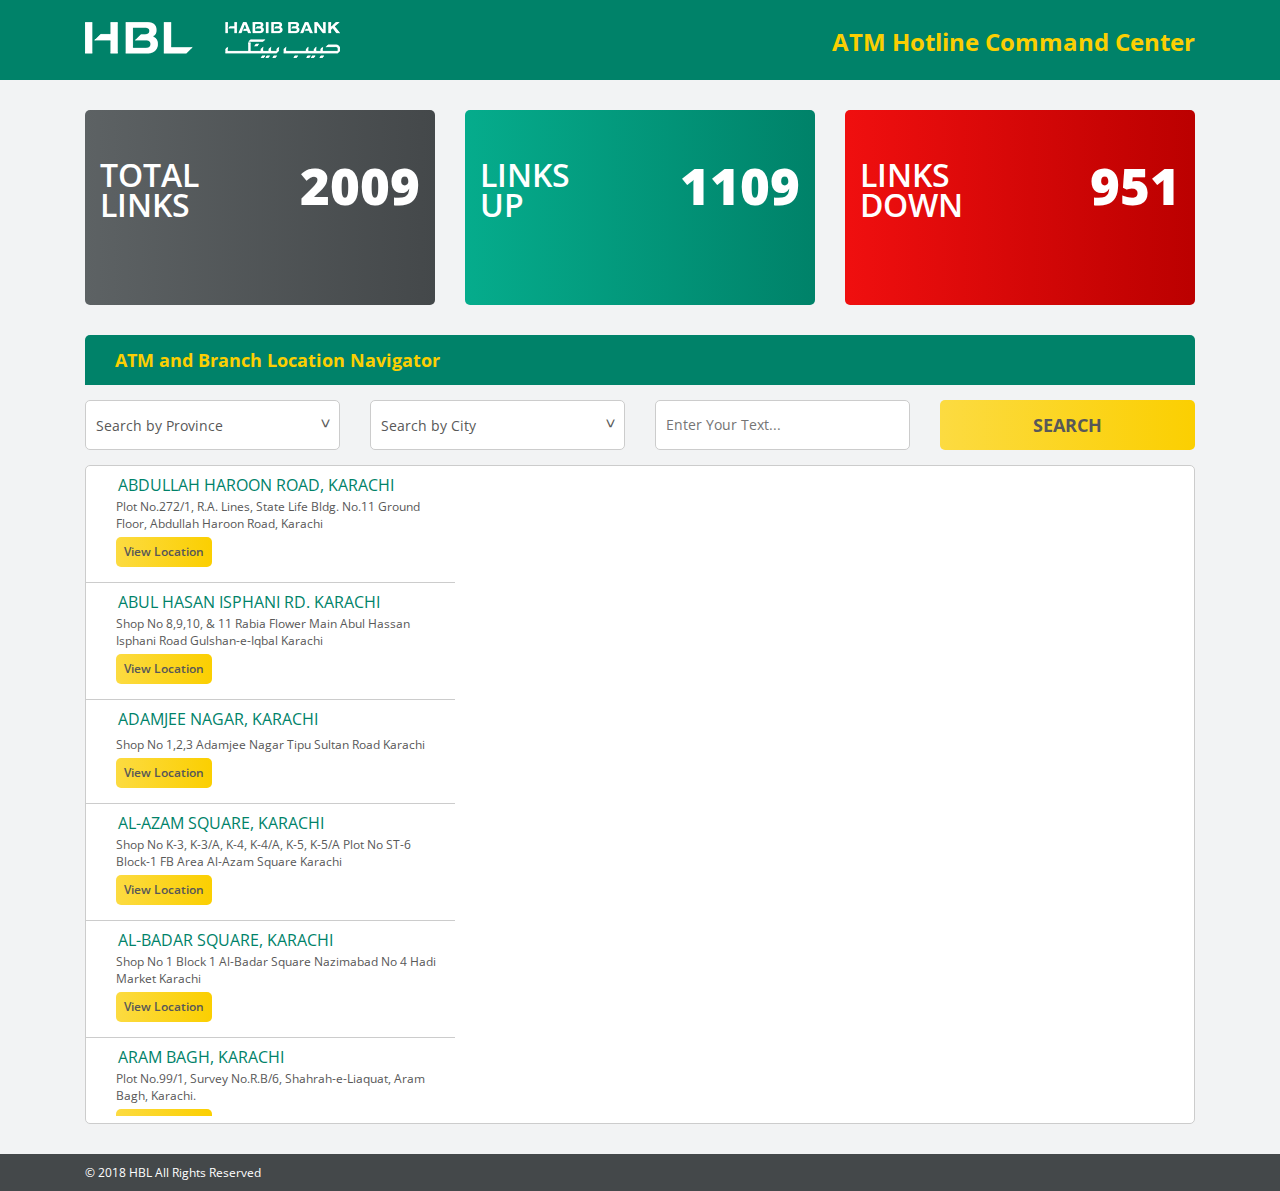
<file: index.html>
<!doctype html>
<html>
<head>
<meta charset="utf-8">
<meta name="viewport" content="width=device-width, initial-scale=1.0">
<title>ATM Hotline Command Center</title>
<link href="css/style.css" rel="stylesheet" type="text/css">
<link href="css/bootstrap.min.css" rel="stylesheet" type="text/css">
<link href="https://fonts.googleapis.com/css?family=Open+Sans:300,300i,400,400i,600,600i,700,700i,800,800i" rel="stylesheet">
<link rel="stylesheet" href="https://use.fontawesome.com/releases/v5.5.0/css/all.css" integrity="sha384-B4dIYHKNBt8Bc12p+WXckhzcICo0wtJAoU8YZTY5qE0Id1GSseTk6S+L3BlXeVIU" crossorigin="anonymous">
<script src="https://ajax.googleapis.com/ajax/libs/jquery/3.3.1/jquery.min.js"></script>
<script src="js/bootstrap.min.js"></script>
 
</head>

<body>
	<div id="wrapper">
		<header class="header-main">
			<div class="container">
				<div class="header-sub">
					<div class="row">
						<div class="col-md-6">
							<div class="main-logo">
								<a href="#">
									<img src="images/hblmain-logo.png" alt="HBL">
								</a>
							</div>
						</div>
						<div class="col-md-6">
							<div class="top-text">
								<p>ATM Hotline Command Center</p>	
							</div>
						</div>
					</div>
				</div>
			</div>
		</header>
		
		<section>
			<div class="container">
				<div class="links-main">
					<div class="row">
						<div class="col-md-4">
							<button class="main-btn link-box total-links">
								<i class="fas fa-globe-asia"></i>
								<span class="links-txt1">Total<br>
	links</span>
								<span class="links-txt2">2009</span>
							</button>
						</div>
						<div class="col-md-4">
							<button class="main-btn link-box links-up">
								<i class="fas fa-thumbs-up"></i>
								<span class="links-txt1">Links<br>
	Up</span>
								<span class="links-txt2">1109</span>
							</button>
						</div>
						<div class="col-md-4">
							<button class="main-btn link-box links-down">
								<i class="fas fa-thumbs-down"></i>
								<span class="links-txt1">Links<br>
	Down</span>
								<span class="links-txt2">951</span>
							</button>
						</div>
					</div>
				</div>
			</div>
		</section>
		
		<section class="location-main">
			<div class="container">
				<h1><i class="fas fa-map-marker-alt"></i>ATM and Branch Location Navigator</h1>
			</div>
			
			<div class="container">
				<div class="search-main">
					<div class="row">
						<div class="col-md-3">
							<label class="dropdown">
								<select>
									<option>Search by Province</option>
									<option>Dropdown Item 1</option>
									<option>Dropdown Item 2</option>
									<option>Dropdown Item 3</option>
									<option>Dropdown Item 4</option>
								</select>
							</label>										
						</div>
						<div class="col-md-3">
							<label class="dropdown">
								<select>
									<option>Search by City</option>
									<option>Dropdown Item 1</option>
									<option>Dropdown Item 2</option>
									<option>Dropdown Item 3</option>
									<option>Dropdown Item 4</option>
								</select>
							</label>										
						</div>
						<div class="col-md-3">
							<input type="text" placeholder="Enter Your Text...">
						</div>
						<div class="col-md-3">
							<button>Search</button>
						</div>
					</div>
				</div>
			</div>
		</section>
		
		<section>
			<div class="container">
				<div class="navigator-main">
					<div class="row no-gutters ">
						<div class="col-md-4">
							<div class="atm-loc-main">
								<div class="atm-loc">
									<i class="fas fa-map-marker-alt"></i>
									<h2>ABDULLAH HAROON ROAD, KARACHI</h2>
									<p>Plot No.272/1, R.A. Lines, State Life Bldg. No.11 Ground Floor, Abdullah Haroon Road, Karachi</p>
									<a href="#">View Location</a>
								</div>
								<div class="atm-loc">
									<i class="fas fa-map-marker-alt"></i>
									<h2>ABUL HASAN ISPHANI RD. KARACHI</h2>
									<p>Shop No 8,9,10, & 11 Rabia Flower Main Abul Hassan Isphani Road Gulshan-e-Iqbal Karachi</p>
									<a href="#">View Location</a>
								</div>
								<div class="atm-loc">
									<i class="fas fa-map-marker-alt"></i>
									<h2>ADAMJEE NAGAR, KARACHI</h2>
									<p>Shop No 1,2,3 Adamjee Nagar Tipu Sultan Road Karachi</p>
									<a href="#">View Location</a>
								</div>
								<div class="atm-loc">
									<i class="fas fa-map-marker-alt"></i>
									<h2>AL-AZAM SQUARE, KARACHI</h2>
									<p>Shop No K-3, K-3/A, K-4, K-4/A, K-5, K-5/A Plot No ST-6 Block-1 FB Area Al-Azam Square Karachi</p>
									<a href="#">View Location</a>
								</div>
								<div class="atm-loc">
									<i class="fas fa-map-marker-alt"></i>
									<h2>AL-BADAR SQUARE, KARACHI</h2>
									<p>Shop No 1 Block 1 Al-Badar Square Nazimabad No 4 Hadi Market Karachi</p>
									<a href="#">View Location</a>
								</div>
								<div class="atm-loc">
									<i class="fas fa-map-marker-alt"></i>
									<h2>ARAM BAGH, KARACHI</h2>
									<p>Plot No.99/1, Survey No.R.B/6, Shahrah-e-Liaquat, Aram Bagh, Karachi.</p>
									<a href="#">View Location</a>
								</div>
							</div>
						</div>
						<div class="col-md-8 ">
							<div class="map-main">
								<iframe src="https://www.google.com/maps/embed?pb=!1m18!1m12!1m3!1d3620.4067657488567!2d67.00337421494068!3d24.849953284058973!2m3!1f0!2f0!3f0!3m2!1i1024!2i768!4f13.1!3m3!1m2!1s0x3eb33e06c7f1aecb%3A0xf07d923031abf444!2sHBL+Plaza!5e0!3m2!1sen!2s!4v1542626378783" width="100%" height="650" frameborder="0" style="border:0" allowfullscreen></iframe>
							</div>
						</div>
					</div>
				</div>
			</div>
		</section>
		
		<footer class="footer-main">
			<div class="container">
				<p>© 2018 HBL All Rights Reserved</p>
			</div>			
		</footer>


	</div>
</body>
</html>
</file>
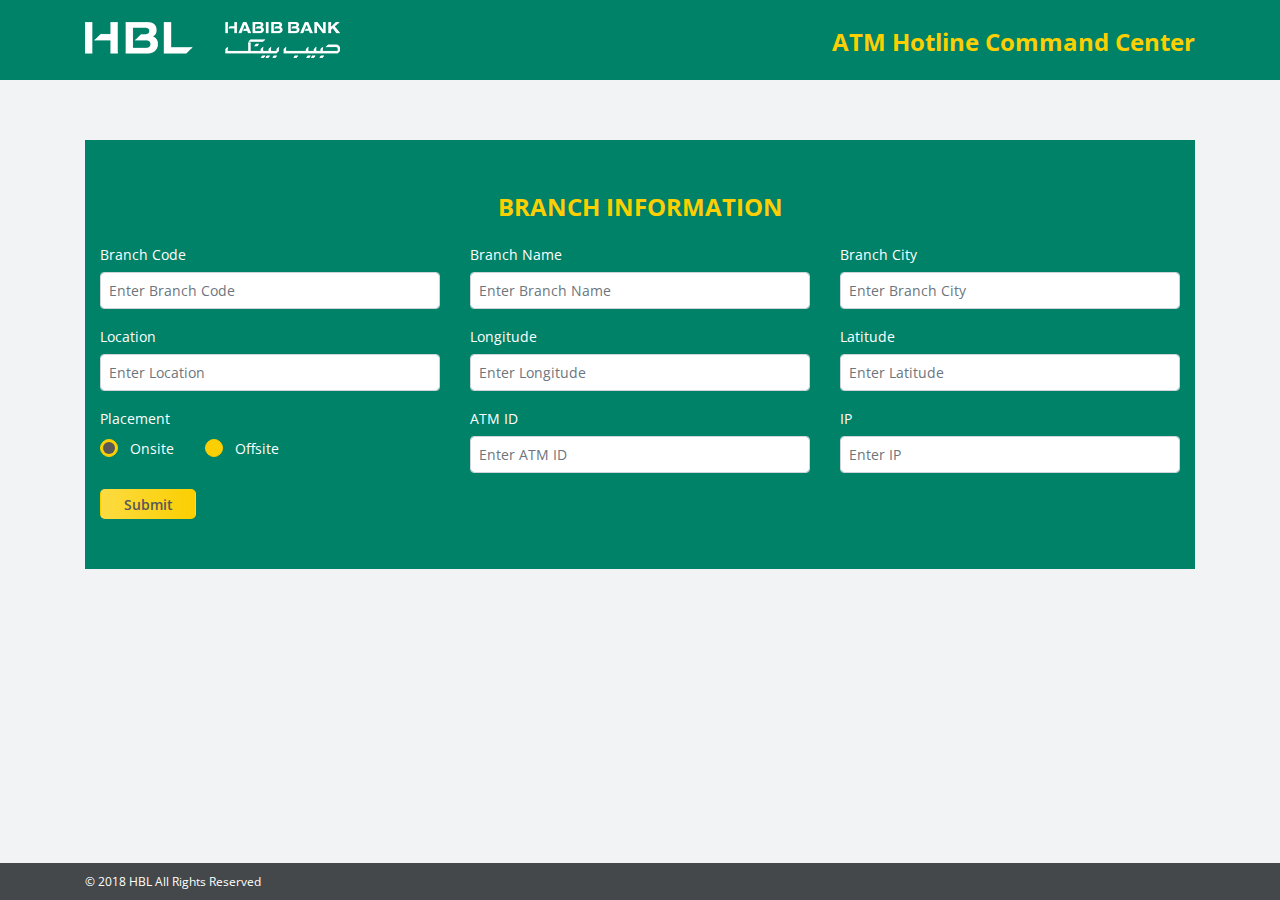
<file: branch-form.html>
<!doctype html>
<html>
<head>
<meta charset="utf-8">
<meta name="viewport" content="width=device-width, initial-scale=1.0">
<title>ATM Hotline Command Center</title>
<link href="css/style.css" rel="stylesheet" type="text/css">
<link href="css/bootstrap.min.css" rel="stylesheet" type="text/css">
<link href="https://fonts.googleapis.com/css?family=Open+Sans:300,300i,400,400i,600,600i,700,700i,800,800i" rel="stylesheet">
<link rel="stylesheet" href="https://use.fontawesome.com/releases/v5.5.0/css/all.css" integrity="sha384-B4dIYHKNBt8Bc12p+WXckhzcICo0wtJAoU8YZTY5qE0Id1GSseTk6S+L3BlXeVIU" crossorigin="anonymous">
<script src="https://ajax.googleapis.com/ajax/libs/jquery/3.3.1/jquery.min.js"></script>
<script src="js/bootstrap.min.js"></script>
 
</head>

<body>
	<div id="wrapper">
		<header class="header-main">
			<div class="container">
				<div class="header-sub">
					<div class="row">
						<div class="col-md-6">
							<div class="main-logo">
								<a href="#">
									<img src="images/hblmain-logo.png" alt="HBL">
								</a>
							</div>
						</div>
						<div class="col-md-6">
							<div class="top-text">
								<p>ATM Hotline Command Center</p>	
							</div>
						</div>
					</div>
				</div>
			</div>
		</header>
		
		<section>
			<div class="container">
				<div class="login-wrap">
					<div class="container">
						<div class="row">
							<div class="col-md-12 login-area">
								<h2 class="text-center">Branch Information</h2>
								<form class="login-form">
									<div class="row">
										<div class="form-group col-md-4">
											<label for="exampleInputBranchCode">Branch Code</label>
											<input type="text" class="form-control" placeholder="Enter Branch Code">
										</div>

										<div class="form-group col-md-4">
											<label for="exampleInputBranchName">Branch Name</label>
											<input type="text" class="form-control" placeholder="Enter Branch Name">
										</div>

										<div class="form-group col-md-4">
											<label for="exampleInputBranchCity">Branch City</label>
											<input type="text" class="form-control" placeholder="Enter Branch City">
										</div>
									</div>
									
									<div class="row">
										<div class="form-group col-md-4">
											<label for="exampleInputLocation">Location</label>
											<input type="text" class="form-control" placeholder="Enter Location">
										</div>

										<div class="form-group col-md-4">
											<label for="exampleInputLongitude">Longitude</label>
											<input type="text" class="form-control" placeholder="Enter Longitude">
										</div>

										<div class="form-group col-md-4">
											<label for="exampleInputLatitude">Latitude</label>
											<input type="text" class="form-control" placeholder="Enter Latitude">
										</div>
									</div>
									
									<div class="row">
										<div class="form-group col-md-4">
											<label class="labeltext">Placement</label><br>
											<div class="form-check-inline">
												<label class="customradio">
													<span class="radiotextsty">Onsite</span>
													<input type="radio" checked="checked" name="radio">
													<span class="checkmark"></span>
												</label>        
												<label class="customradio">
													<span class="radiotextsty">Offsite</span>
													<input type="radio" name="radio">
													<span class="checkmark"></span>
												</label>
											</div>
										</div>

										<div class="form-group col-md-4">
											<label for="exampleInputATMID">ATM ID</label>
											<input type="text" class="form-control" placeholder="Enter ATM ID">
										</div>

										<div class="form-group col-md-4">
											<label for="exampleInputIP">IP</label>
											<input type="text" class="form-control" placeholder="Enter IP">
										</div>
									</div>
									
									<div class="row">
										<div class="col-md-4">
											<button type="submit" class="btn btn-login float right">Submit</button>
										</div>										
									</div>
									
								
								</form>
							</div>

						</div>
					</div>
				</div>
			</div>
		</section>
		
		
		<footer class="footer-main fixed-bottom">
			<div class="container">
				<p>© 2018 HBL All Rights Reserved</p>
			</div>			
		</footer>


	</div>
</body>
</html>
</file>
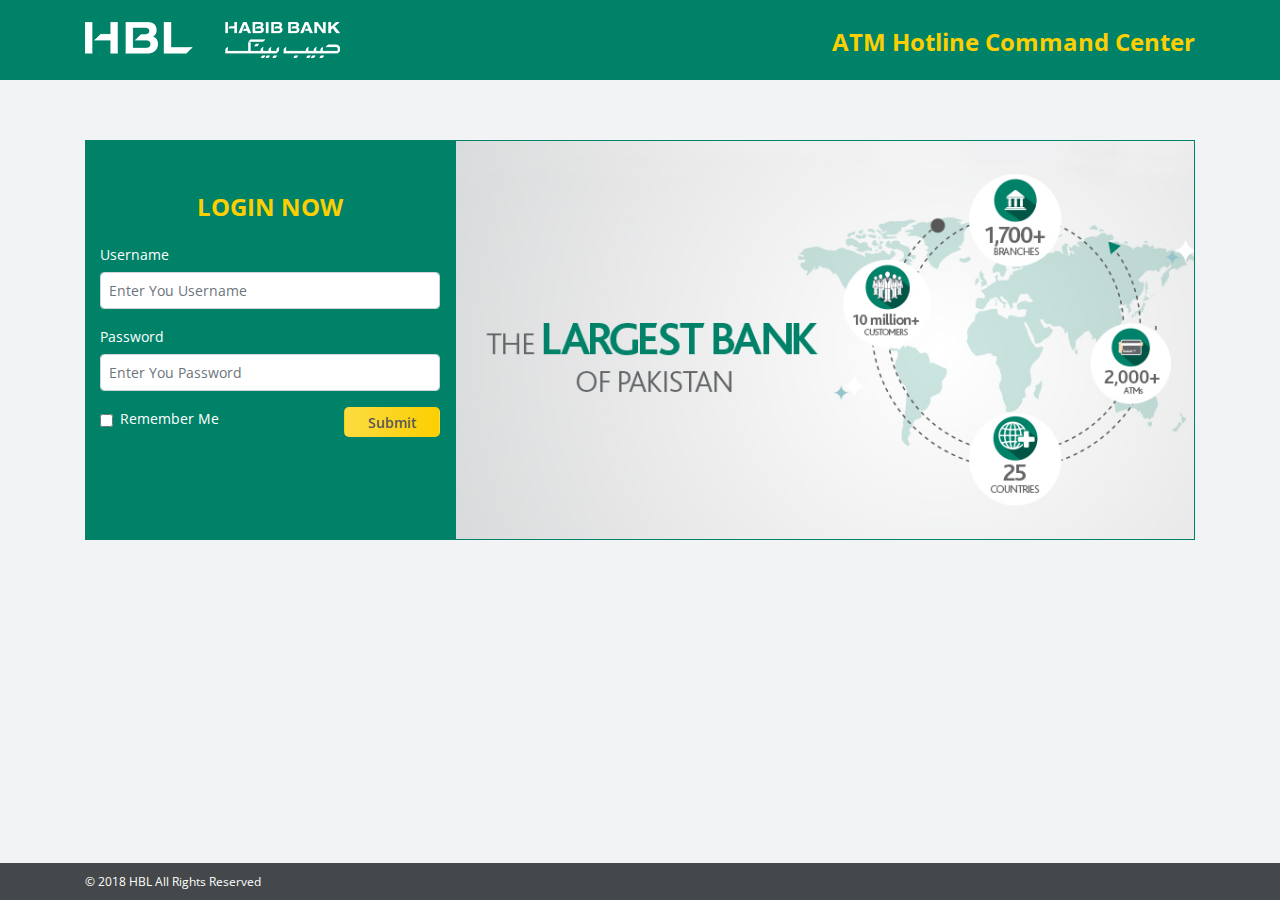
<file: login.html>
<!doctype html>
<html>
<head>
<meta charset="utf-8">
<meta name="viewport" content="width=device-width, initial-scale=1.0">
<title>ATM Hotline Command Center</title>
<link href="css/style.css" rel="stylesheet" type="text/css">
<link href="css/bootstrap.min.css" rel="stylesheet" type="text/css">
<link href="https://fonts.googleapis.com/css?family=Open+Sans:300,300i,400,400i,600,600i,700,700i,800,800i" rel="stylesheet">
<link rel="stylesheet" href="https://use.fontawesome.com/releases/v5.5.0/css/all.css" integrity="sha384-B4dIYHKNBt8Bc12p+WXckhzcICo0wtJAoU8YZTY5qE0Id1GSseTk6S+L3BlXeVIU" crossorigin="anonymous">
<script src="https://ajax.googleapis.com/ajax/libs/jquery/3.3.1/jquery.min.js"></script>
<script src="js/bootstrap.min.js"></script>
 
</head>

<body>
	<div id="wrapper">
		<header class="header-main">
			<div class="container">
				<div class="header-sub">
					<div class="row">
						<div class="col-md-6">
							<div class="main-logo">
								<a href="#">
									<img src="images/hblmain-logo.png" alt="HBL">
								</a>
							</div>
						</div>
						<div class="col-md-6">
							<div class="top-text">
								<p>ATM Hotline Command Center</p>	
							</div>
						</div>
					</div>
				</div>
			</div>
		</header>
		
		<section>
			<div class="container">
				<div class="login-wrap">
					<div class="container">
						<div class="row">
							<div class="col-md-4 login-area">
								<h2 class="text-center">Login Now</h2>
								<form class="login-form">
									<div class="form-group">
										<label for="exampleInputEmail1">Username</label>
										<input type="text" class="form-control" placeholder="Enter You Username">
									</div>

									<div class="form-group">
										<label for="exampleInputPassword1">Password</label>
										<input type="password" class="form-control" placeholder="Enter You Password">
									</div>

									<div class="form-check">
										<label class="form-check-label">
										<input type="checkbox" class="form-check-input">
										Remember Me
										</label>
										<button type="submit" class="btn btn-login float-right">Submit</button>
									</div>
								</form>
							</div>

							<div class="col-md-8 banner-sec">

							</div>
						</div>
					</div>
				</div>
			</div>
		</section>
		
		
		<footer class="footer-main fixed-bottom">
			<div class="container">
				<p>© 2018 HBL All Rights Reserved</p>
			</div>			
		</footer>


	</div>
</body>
</html>
</file>
<file: css/style.css>
@charset "utf-8";
/* CSS Document */

body {
	background: #f2f3f4 !important;
	margin: 0px;
	padding: 0px;
}
#wrapper	{
	margin: 0px;
	padding: 0px;
}
.header-main	{
	margin: 0px;
	padding: 0px;
	background: #008269;
}
.header-sub	{
	margin: 0px;
	padding: 0px;
}
.main-logo	{
	margin: 22px 0;
	padding: 0px;
}
.main-logo a	{
	margin: 0px;
	padding: 0px;
}
.main-logo a img	{
	margin: 0px;
	padding: 0px;
}
.top-text	{
	margin: 0px;
	padding: 0px;
}
.top-text p	{
	margin: 25px 0 0 0;
	padding: 0px;
	color: #fbcf02;
	text-align: right;
	font: bold 24px 'Open Sans', sans-serif;
}
.links-main	{
	margin: 0px;
}
.main-btn	{
	width: 100%;
	background: none;
	border: 0px;
	padding: 0px;
}
.link-box	{
	margin: 30px 0 0 0;
}
.total-links	{
	background: linear-gradient(-90deg, #44484a, #5d6264 );
	-moz-border-radius: 5px;
	-ms-border-radius: 5px;
	-webkit-border-radius: 5px;
	border-radius: 5px;
	color: #fff;
	position: relative;
	text-align: left;
}
.total-links i	{
	color:  #000;
	opacity: 0.1;
	font-size: 130px;
	margin: 10px 0 10px 10px;
}
.total-links:hover	{
	background: linear-gradient(-90deg, #fbcf01, #fcdb41 );
}
.links-up	{
	background: linear-gradient(-90deg, #008269, #05ac8c );
	-moz-border-radius: 5px;
	-ms-border-radius: 5px;
	-webkit-border-radius: 5px;
	border-radius: 5px;
	color: #fff;
	position: relative;
	text-align: left;
}
.links-up i	{
	color:  #000;
	opacity: 0.1;
	font-size: 130px;
	margin: 10px 0 10px 10px;
}
.links-up:hover	{
	background: linear-gradient(-90deg, #fbcf01, #fcdb41 );
}
.links-down	{
	background: linear-gradient(-90deg, #bb0000, #f00f0f );
	-moz-border-radius: 5px;
	-ms-border-radius: 5px;
	-webkit-border-radius: 5px;
	border-radius: 5px;
	color: #fff;
	position: relative;
	text-align: left;
}
.links-down i	{
	color:  #000;
	opacity: 0.1;
	font-size: 130px;
	margin: 10px 0 10px 10px;

}
.links-down:hover	{
	background: linear-gradient(-90deg, #fbcf01, #fcdb41 );
}
.links-txt1	{
	margin: 0px;
	position: absolute;
	left: 15px;
	top: 50px;
	text-transform: uppercase;
	font: 600 2.5vw/30px 'Open Sans', sans-serif;
}
.links-txt2	{
	margin: 0px;
	position: absolute;
	right: 15px;
	font: 800 4vw/150px 'Open Sans', sans-serif;
}
.location-main	{
	margin: 30px 0 0 0;
	padding: 0px;
}
.location-main h1	{
	margin: 0px;
	padding: 13px 20px;
	background: #008269;
	color: #fbcf02;
	font: bold 18px 'Open Sans', sans-serif;
	-moz-border-top-right-radius: 5px;
	-ms-border-top-right-radius: 5px;
	-webkit-border-top-right-radius: 5px;
	border-top-right-radius: 5px;
	-moz-border-top-left-radius: 5px;
	-ms-border-top-left-radius: 5px;
	-webkit-border-top-left-radius: 5px;
	border-top-left-radius: 5px;
}
.location-main h1 i	{
	margin: 0 10px 0 0;
	padding: 0px;
	color: #fbcf02;
	font-size: 18px;
}
.search-main label.dropdown select {
	padding: 10px;
	background: #fff;
	color: #585858;
	border: 1px solid #cccccc;
	border-radius: 5px;
	display: inline-block;
	-webkit-appearance: none;
	-moz-appearance: none;
	appearance: none;
	cursor: pointer;
	outline: none;
	font: 14px/30px 'Open Sans', sans-serif;
	width: 100%;
	height: 50px;
}
.search-main label.dropdown select:-moz-focusring {
	color: transparent;
	text-shadow: 0 0 0 #444;
}
.search-main label.dropdown select::-ms-expand {
	display: none;
}
.search-main label.dropdown:before {
	content: '';
	right: 5px;
	top: -7px;
	width: 30px;
	height: 33px;
	background: none;
	position: absolute;
	pointer-events: none;
	display: block;
}
.search-main label.dropdown { 
	position: relative; 
	width: 100%;
	margin: 15px 0 0 0;
}
.search-main label.dropdown:after {
	content: '>';
	font: 16px Consolas, monospace;
	color: #585858;
	-webkit-transform: rotate(90deg);
	-moz-transform: rotate(90deg);
	-ms-transform: rotate(90deg);
	transform: rotate(90deg);
	right: 2px;
	top: 10px;
	border: 0px;
	position: absolute;
	pointer-events: none;
	width: 34px;
	padding: 0 0 5px 0;
	text-indent: 14px;
}
@media screen\0 {
.search-main label.dropdown:after {
		width: 38px;
		text-indent: 15px;
        right: 0;
	}
}
@media screen and (min--moz-device-pixel-ratio:0) {
.search-main label.dropdown select { padding-right: 40px; }
.search-main label.dropdown:before { right: 6px; }
.search-main label.dropdown:after {
		text-indent: 14px;
		right: 6px;
		top: 12px;
		width: 36px;
		background: none;
	}
}

.search-main input 	{
	border: 1px solid #cccccc;
	font: 14px/50px 'Open Sans', sans-serif;
	border-radius: 5px;
	width: 100%;
	color: #585858;
	padding: 0 10px;
	margin: 15px 0 0 0;
	height: 50px;
}
.search-main button 	{
	border: 0px solid #cccccc;
	text-transform: uppercase;
	font: bold 18px/50px 'Open Sans', sans-serif;
	border-radius: 5px;
	width: 100%;
	color: #585858;
	padding: 0 10px;
	margin: 15px 0 0 0;
	height: 50px;
	background: linear-gradient(-90deg, #fbcf01, #fcdb41 );
}
.search-main button:hover 	{
	color: #fff;
	background: linear-gradient(-90deg, #44484a, #5d6264 );
}
.navigator-main	{
	margin: 15px 0 0 0;
	border: 1px solid #ccc;
	border-radius: 5px;
	background: #fff;
}
.atm-loc-main	{
	overflow-y: scroll;
	height: 650px;
}
.atm-loc	{
	margin: 0px;
	border-bottom: 1px solid #ccc;
	padding: 8px 15px 15px 30px;
}
.atm-loc i	{
	display: inline-block;
	vertical-align: top;
	width: 5%;
	color: #008269;
	margin: 5px 0 0 -19px;
}
.atm-loc h2	{
	display: inline-block;
	color: #008269;
	font: 16px 'Open Sans', sans-serif;
	margin: 0 0 2px 0;
	padding: 0px;
}
.atm-loc p	{
	display: inline-block;
	color: #585858;
	font: 12px 'Open Sans', sans-serif;
	margin: 0 0 5px 0;
	padding: 0px;
}
.atm-loc a	{
	display: inline-block;
	color: #585858;
	text-align: center;
	font:600 12px/30px 'Open Sans', sans-serif;
	background: linear-gradient(-90deg, #fbcf01, #fcdb41 );
	border-radius: 5px;
	width: 96px;
	height: 30px;
}
.atm-loc a:hover 	{
	color: #fff;
	background: linear-gradient(-90deg, #44484a, #5d6264 );
	text-decoration: none;
}
.map-main	{
	margin: 0px;
}
.footer-main {
	padding: 10px 0;
	margin: 30px 0 0 0;
    background: #44484a;
}
.footer-main p {
	margin: 0px 0 0 0;
	padding: 0px;
    color: #fff;
	font: 12px 'Open Sans', sans-serif;
}

.login-wrap {
	width: 100%;
	padding: 0px 0;
	margin: 60px 0 60px 0;
}

.login-form	{
	margin: 0px;
}

.login-form label	{
    color: #fff;
	font: 14px 'Open Sans', sans-serif;
}

.login-form input	{
    color: #585858;
	font: 14px 'Open Sans', sans-serif;
	padding: 8px;
}

.login-form button {
    display: inline-block;
    color: #585858;
    text-align: center;
    font: 600 14px/30px 'Open Sans', sans-serif;
    background: linear-gradient(-90deg, #fbcf01, #fcdb41 );
    border-radius: 5px;
    width: 96px;
    height: 30px;
	padding: 0px;
}

.login-form button:not(:disabled):not(.disabled).active, .login-form button:not(:disabled):not(.disabled):active {
    color: #fff;
    background: linear-gradient(-90deg, #44484a, #5d6264 );
    text-decoration: none;
}

.login-form button:hover {
    color: #fff;
    background: linear-gradient(-90deg, #44484a, #5d6264 );
    text-decoration: none;
}

.login-area {
    padding: 50px 30px;
	background: #008269;

}

.login-area h2 {
    margin: 0px 0 20px 0;
    padding: 0px;
    color: #fbcf02;
    font: bold 24px 'Open Sans', sans-serif;
    text-transform: uppercase;
}

.banner-sec {
    background: url(../images/banner.jpg) no-repeat ;
	background-size: cover;
    height: 400px ;
    padding: 0;
	border: 1px solid #008269;
}

/* Custom Radio Button Start*/

.radiotextsty {
  color: #fff;
  font: 14px 'Open Sans', sans-serif;
}

.customradio {
  display: block;
  position: relative;
  padding-left: 30px;
  margin-bottom: 0px;
  cursor: pointer;
  font-size: 18px;
  -webkit-user-select: none;
  -moz-user-select: none;
  -ms-user-select: none;
  user-select: none;
}

/* Hide the browser's default radio button */
.customradio input {
  position: absolute;
  opacity: 0;
  cursor: pointer;
}

/* Create a custom radio button */
.checkmark {
  position: absolute;
  top: 0;
  left: 0;
  height: 18px;
  width: 18px;
  background-color: #fbcf02;
  border-radius: 50%;
  border:1px solid #fbcf02;
}

/* On mouse-over, add a grey background color */
.customradio:hover input ~ .checkmark {
  background-color: #fbcf02;
}

/* When the radio button is checked, add a blue background */
.customradio input:checked ~ .checkmark {
  background-color: #fbcf02;
  border:1px solid #fbcf02;
}

/* Create the indicator (the dot/circle - hidden when not checked) */
.checkmark:after {
  content: "";
  position: absolute;
  display: none;
}

/* Show the indicator (dot/circle) when checked */
.customradio input:checked ~ .checkmark:after {
  display: block;
}

/* Style the indicator (dot/circle) */
.customradio .checkmark:after {
  top: 2px;
  left: 2px;
  width: 12px;
  height: 12px;
  border-radius: 50%;
  background: #585858;
}

/* Custom Radio Button End*/

@media screen and (max-width: 991px) {
    .top-text p {
		margin: 28px 0 0 0;
		text-align: right;
		font: bold 20px 'Open Sans', sans-serif;
	}

}
@media screen and (max-width: 767px) {
	.main-logo {
		margin: 15px 0;
		padding: 0px;
	}	
    .top-text p {
		margin: 0px 0 15px 0;
		text-align: left;
	}
	.link-box {
		margin: 15px 0 0 0;
	}
	.links-txt1	{
		margin: 0px;
		left: 15px;
		top: 50px;
		font: 600 34px/28px 'Open Sans', sans-serif;
	}
	.links-txt2	{
		margin: 0px;
		right: 15px;
		font: 800 60px/150px 'Open Sans', sans-serif;
	}
	.location-main {
		margin: 15px 0 0 0;
		padding: 0px;
	}
	.banner-sec	{
		display: none;
	}
	.login-wrap {
    	margin: 0px 0 0 0;
	}
	.login-area {
    	margin: 30px 0 0 0;
	}
	.footer-main {
		padding: 10px 0;
		margin: 30px 0 0 0;
		background: #44484a;
		position: relative !important;
	}
}
@media screen and (max-width: 575px) {
	.location-main h1 {
		display: inline-flex;
		width: 100%;
	}
	.location-main h1 i {
		margin: 4px 10px 0 0;
	}
	
}
</file>
